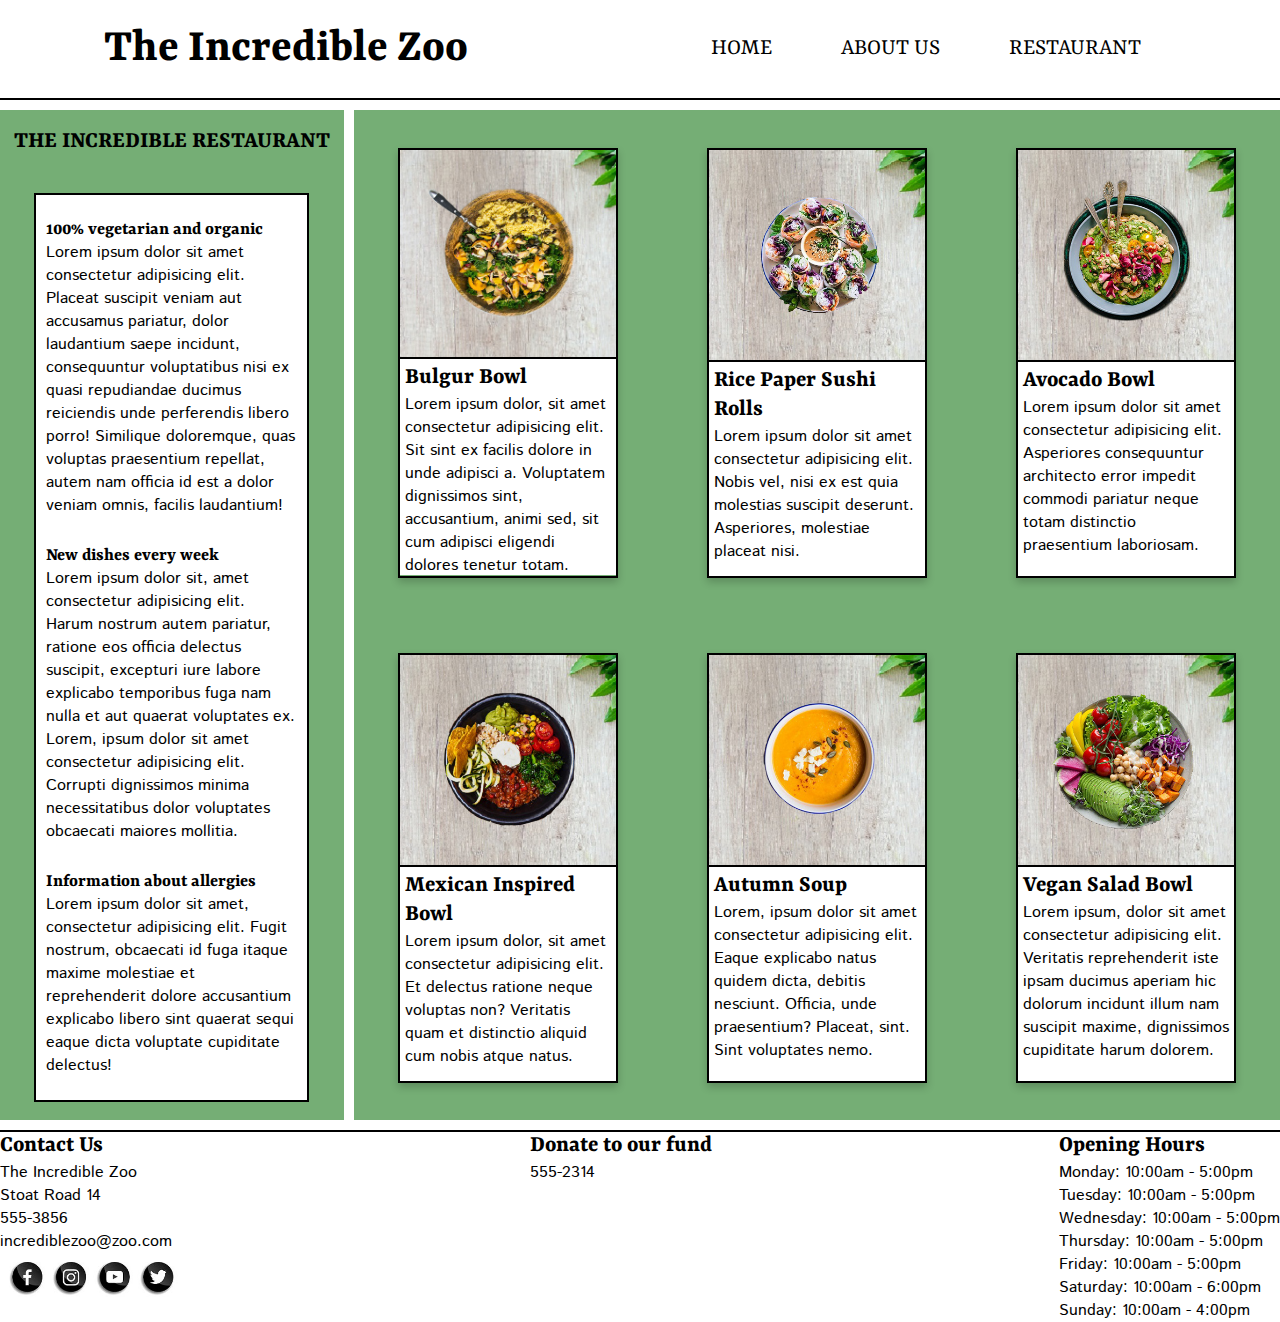
<file: menu.html>
<!DOCTYPE html>
<html lang="en">
<head>
    <meta charset="UTF-8">
    <meta http-equiv="X-UA-Compatible" content="IE=edge">
    <meta name="viewport" content="width=device-width, initial-scale=1.0">
    <title>The Incredible Restaurant</title>
    <link rel="stylesheet" href="css/style.css">
</head>
<body>
    <div id="grid_wrapper_restaurant">
        <header>
            <h1>The Incredible Zoo</h1>
            <nav>
            <a href="index.html" class="links">HOME</a>
            <a href="about.html" class="links">ABOUT US</a>
            <a href="menu.html" class="links">RESTAURANT</a>
            </nav>
        </header>
       <!-- Inspired By Spain Bowl, Rice Paper Sushi Rolls, Vegan Salad Bowl, Autumn Soup, Bulgur Bowl, Avocado Bowl -->

        <section id="restaurant_s1">
            <h2 class="section_title">THE INCREDIBLE RESTAURANT</h2>
            <article id="rest_text">
                <section>
                    <h3 class="subheader">100% vegetarian and organic</h3>
                    <p class="body_text">Lorem ipsum dolor sit amet consectetur adipisicing elit. Placeat suscipit veniam aut accusamus pariatur, dolor laudantium saepe incidunt, consequuntur voluptatibus nisi ex quasi repudiandae ducimus reiciendis unde perferendis libero porro!
                    Similique doloremque, quas voluptas praesentium repellat, autem nam officia id est a dolor veniam omnis, facilis laudantium!
                    </p>
            </section>
            <section>
                <h3 class="subheader">New dishes every week</h3>
                <p class="body_text">Lorem ipsum dolor sit, amet consectetur adipisicing elit. Harum nostrum autem pariatur, ratione eos officia delectus suscipit, excepturi iure labore explicabo temporibus fuga nam nulla et aut quaerat voluptates ex. Lorem, ipsum dolor sit amet consectetur adipisicing elit. Corrupti dignissimos minima necessitatibus dolor voluptates obcaecati maiores mollitia.</p>
            </section>
            <section>
                <h3 class="subheader">Information about allergies</h3>
                <p class="body_text">Lorem ipsum dolor sit amet, consectetur adipisicing elit. Fugit nostrum, obcaecati id fuga itaque maxime molestiae et reprehenderit dolore accusantium explicabo libero sint quaerat sequi eaque dicta voluptate cupiditate delectus!</p>
            </section>
            </article>
        </section>

        <section id="restaurant_menu">
            <article class="food_card">
                <img src="misc/bulgur_bowl.jpg" alt="Bulgur Bowl" class="food_img">
                <section class="food_info">
                    <h2 class="section_title">Bulgur Bowl</h2>
                    <p class="body_text">Lorem ipsum dolor, sit amet consectetur adipisicing elit. Sit sint ex facilis dolore in unde adipisci a. Voluptatem dignissimos sint, accusantium, animi sed, sit cum adipisci eligendi dolores tenetur totam.</p>
                </section>
            </article>

            <article class="food_card">
                <img src="misc/mexican_bowl.jpg" alt="Mexican Inspired Bowl" class="food_img">
                <section class="food_info">
                    <h2 class="section_title">Mexican Inspired Bowl</h2>
                    <p class="body_text">Lorem ipsum dolor, sit amet consectetur adipisicing elit. Et delectus ratione neque voluptas non? Veritatis quam et distinctio aliquid cum nobis atque natus.</p>
                </section>
            </article>

            <article class="food_card">
                <img src="misc/rice-paper-sushi-rolls.jpg" alt="Rice Paper Sushi Rolls" class="food_img">
                <section class="food_info">
                    <h2 class="section_title">Rice Paper Sushi Rolls</h2>
                    <p class="body_text">Lorem ipsum dolor sit amet consectetur adipisicing elit. Nobis vel, nisi ex est quia molestias suscipit deserunt. Asperiores, molestiae placeat nisi.</p>
                </section>
            </article>
        
            <article class="food_card">
                <img src="misc/autumn_soup.jpg" alt="Autumn Soup" class="food_img">
                <section class="food_info">
                    <h2 class="section_title">Autumn Soup</h2>
                    <p class="body_text">Lorem, ipsum dolor sit amet consectetur adipisicing elit. Eaque explicabo natus quidem dicta, debitis nesciunt. Officia, unde praesentium? Placeat, sint. Sint voluptates nemo.</p>
                </section>
            </article>

            <article class="food_card">
                <img src="misc/avocado_bowl.jpg" alt="Avocado Bowl" class="food_img">
                <section class="food_info">
                    <h2 class="section_title">Avocado Bowl</h2>
                    <p class="body_text">Lorem ipsum dolor sit amet consectetur adipisicing elit. Asperiores consequuntur architecto error impedit commodi pariatur neque totam distinctio praesentium laboriosam.</p>
                </section>
            </article>

            <article class="food_card">
                <img src="misc/vegan_salad.jpg" alt="Vegan Salad Bowl" class="food_img">
                <section class="food_info">
                    <h2 class="section_title">Vegan Salad Bowl</h2>
                    <p class="body_text">Lorem ipsum, dolor sit amet consectetur adipisicing elit. Veritatis reprehenderit iste ipsam ducimus aperiam hic dolorum incidunt illum nam suscipit maxime, dignissimos cupiditate harum dolorem.</p>
                </section>
            </article>
        </section>
        <footer>
            <section>
                <h2 class="section_title">Contact Us</h2>
                <p class="body_text">The Incredible Zoo</p>
                <p class="body_text">Stoat Road 14</p>
                <p class="body_text">555-3856</p>
                <p class="body_text">incrediblezoo@zoo.com</p>
                <img src="misc/social_media_freepik.jpg" alt="Social media icons" id="img_social_media">
            </section>

            <section>
                <h2 class="section_title">Donate to our fund</h2>
                <p class="body_text">555-2314</p>
            </section>
            <section>
                <h2 class="section_title">Opening Hours</h2>
            <article id="days" class="body_text">
                <p>Monday: 10:00am - 5:00pm</p>
                <p>Tuesday: 10:00am - 5:00pm</p>
                <p>Wednesday: 10:00am - 5:00pm</p>
                <p>Thursday: 10:00am - 5:00pm</p>
                <p>Friday: 10:00am - 5:00pm</p>
                <p>Saturday: 10:00am - 6:00pm</p>
                <p>Sunday: 10:00am - 4:00pm</p>
            </article>
            </section>
        </footer>
    </div>
</body>
</html>
</file>
<file: css/style.css>
@import url('https://fonts.googleapis.com/css2?family=Istok+Web&family=Yrsa:wght@500&display=swap');

* {
    margin: 0;
    padding: 0;
    box-sizing: border-box;
}

body {
    background: rgb(255, 255, 255);
}

#grid_wrapper {
    display: grid;
    height: 100vh;
    grid-template-columns: 2fr 2fr 2fr;
    grid-template-rows: minmax(100px, 1fr) minmax(300px, 2fr) minmax(700px, 5fr) minmax(180px, 2fr);
    grid-template-areas: 
    "he he he"
    "s1 s3 s3"
    "s2 s3 s3"
    "fo fo fo";
    gap: 10px;
}

header {
    grid-area: he;
    background: rgb(255, 255, 255);
    display: flex;
    justify-content: space-around;
    align-items: center;
    border-bottom: 2px solid black;

}

h1 {
    font-family: 'Yrsa', serif;
    font-size: 3rem;
}

nav {
    background: rgb(255, 255, 255);
    display: flex;
    justify-content: space-around;
    align-items: center;
    width: 500px;
}

.links {
    font-family: 'Yrsa', serif;
    color: black;
    text-decoration: none;
    font-size: 1.5rem;
}

.links:hover {
    color: black;
    text-decoration: underline;
}

#section_1 {
    grid-area: s1;
    background: rgb(117, 174, 117);
    display: flex;
    flex-direction: column;
    justify-content: space-around;
    align-items: center;
}

#booking_button {
    background: rgb(255, 255, 255);
    display: flex;
    justify-content: center;
    align-items: center;
    width: 50%;
    height: 30%;
    border: 2px solid black;
    box-shadow: 0 4px 8px 0 rgba(0,0,0,0.2);
    transition: 0.3s;
}

#booking_button:hover {
    background: rgba(255, 255, 255, 0.582);
    display: flex;
    justify-content: center;
    align-items: center;
    width: 50%;
    height: 30%;
    border: 2px solid black;
    box-shadow: 0 8px 16px 0 rgba(0,0,0,0.2);
    cursor: pointer;
}

#section_2 {
    grid-area: s2;
    background: rgb(117, 174, 117);
    padding: 5%;
    display: flex;
    flex-direction: column;
    justify-content: space-between;
    align-items: center;
}

#news {
    background: white;
    height: 90%;
    width: 90%;
    border: 2px solid black;
    display: flex;
    flex-direction: column;
    justify-content: space-around;
    padding: 10px;
}

#section_3 {
    grid-area: s3;
    background: rgb(117, 174, 117);
    display: flex;
    flex-direction: column;
    justify-content: space-around;
    align-items: center;
}

#img_meerkats {
    height: 65%;
    width: auto;
    border: 2px solid black;
}

#info_meerkats {
    background: white;
    height: 25%;
    width: 90%;
    border: 2px solid black;
    padding: 10px;
}

#grid_wrapper_restaurant {
    display: grid;
    height: 100vh;
    grid-template-columns: 1.5fr 2fr 2fr;
    grid-template-rows: minmax(100px, 1fr) minmax(300px, 2fr) minmax(700px, 5fr) minmax(180px, 2fr);
    grid-template-areas: 
    "he he he"
    "s1 s3 s3"
    "s1 s3 s3"
    "fo fo fo";
    gap: 10px;
}

#restaurant_s1 {
    grid-area: s1;
    background: rgb(117, 174, 117);
    display: flex;
    flex-direction: column;
    justify-content: space-around;
    align-items: center;
}

#rest_text {
    background: white;
    height: 90%;
    width: 80%;
    display: flex;
    flex-direction: column;
    justify-content: space-around;
    padding: 10px;
    border: 2px solid black;
}

#restaurant_menu {
    grid-area: s3;
    display: flex;
    flex-direction: column;
    flex-wrap: wrap;
    justify-content: space-around;
    align-items: center;
    background: rgb(117, 174, 117);
}

.food_card {
    background: rgb(117, 174, 117);
    height: 430px;
    width: 220px;
    border: 2px solid black;
    display: flex;
    flex-direction: column;
    justify-content: flex-start;
    box-shadow: 0 4px 8px 0 rgba(0,0,0,0.2);
    transition: 0.3s;
}

.food_card:hover {
    background: rgb(117, 174, 117);
    height: 430px;
    width: 220px;
    border: 2px solid black;
    display: flex;
    flex-direction: column;
    justify-content: flex-start;
    box-shadow: 0 8px 16px 0 rgba(0,0,0,0.2);
}

.food_img {
    height: auto;
    width: 100%;
    border-bottom: 2px solid black;
    
}

.food_info {
    padding: 5px;
    background: white;
    height: 50.7%;
}

#grid_wrapper_about {
    display: grid;
    height: 100vh;
    grid-template-columns: 2fr 2fr;
    grid-template-rows: minmax(100px, 2fr) minmax(500px, 7fr) minmax(180px, 3fr);
    grid-template-areas: 
    "he he"
    "s1 s2"
    "fo fo";
    gap: 10px;
}

#about_s1 {
    grid-area: s1;
    display: flex;
    justify-content: center;
    align-items: center;
}

#panda_img {
    border: 2px solid black;
}

#about_s2 {
    grid-area: s2;
    background: rgb(117, 174, 117);
    display: flex;
    flex-direction: column;
    justify-content: space-around;
    align-items: center;
}

#about_text {
    background: white;
    height: 80%;
    width: 85%;
    display: flex;
    flex-direction: column;
    justify-content: space-around;
    padding: 10px;
    border: 2px solid black;
}

footer {
    grid-area: fo;
    background: rgb(255, 255, 255);
    border-top: 2px solid black;
    display: flex;
    justify-content: space-between;
}

#days {
    display: flex;
    flex-direction: column;
    justify-content: space-between;
    height: 70%;
}

#img_social_media {
    height: 30%;
}

.section_title {
    font-size: 1.5rem;
    font-family: 'Yrsa', serif;
}

.subheader {
    font-family: 'Yrsa', serif;
}

.body_text {
    font-family: 'Istok Web', sans-serif;
}
</file>
